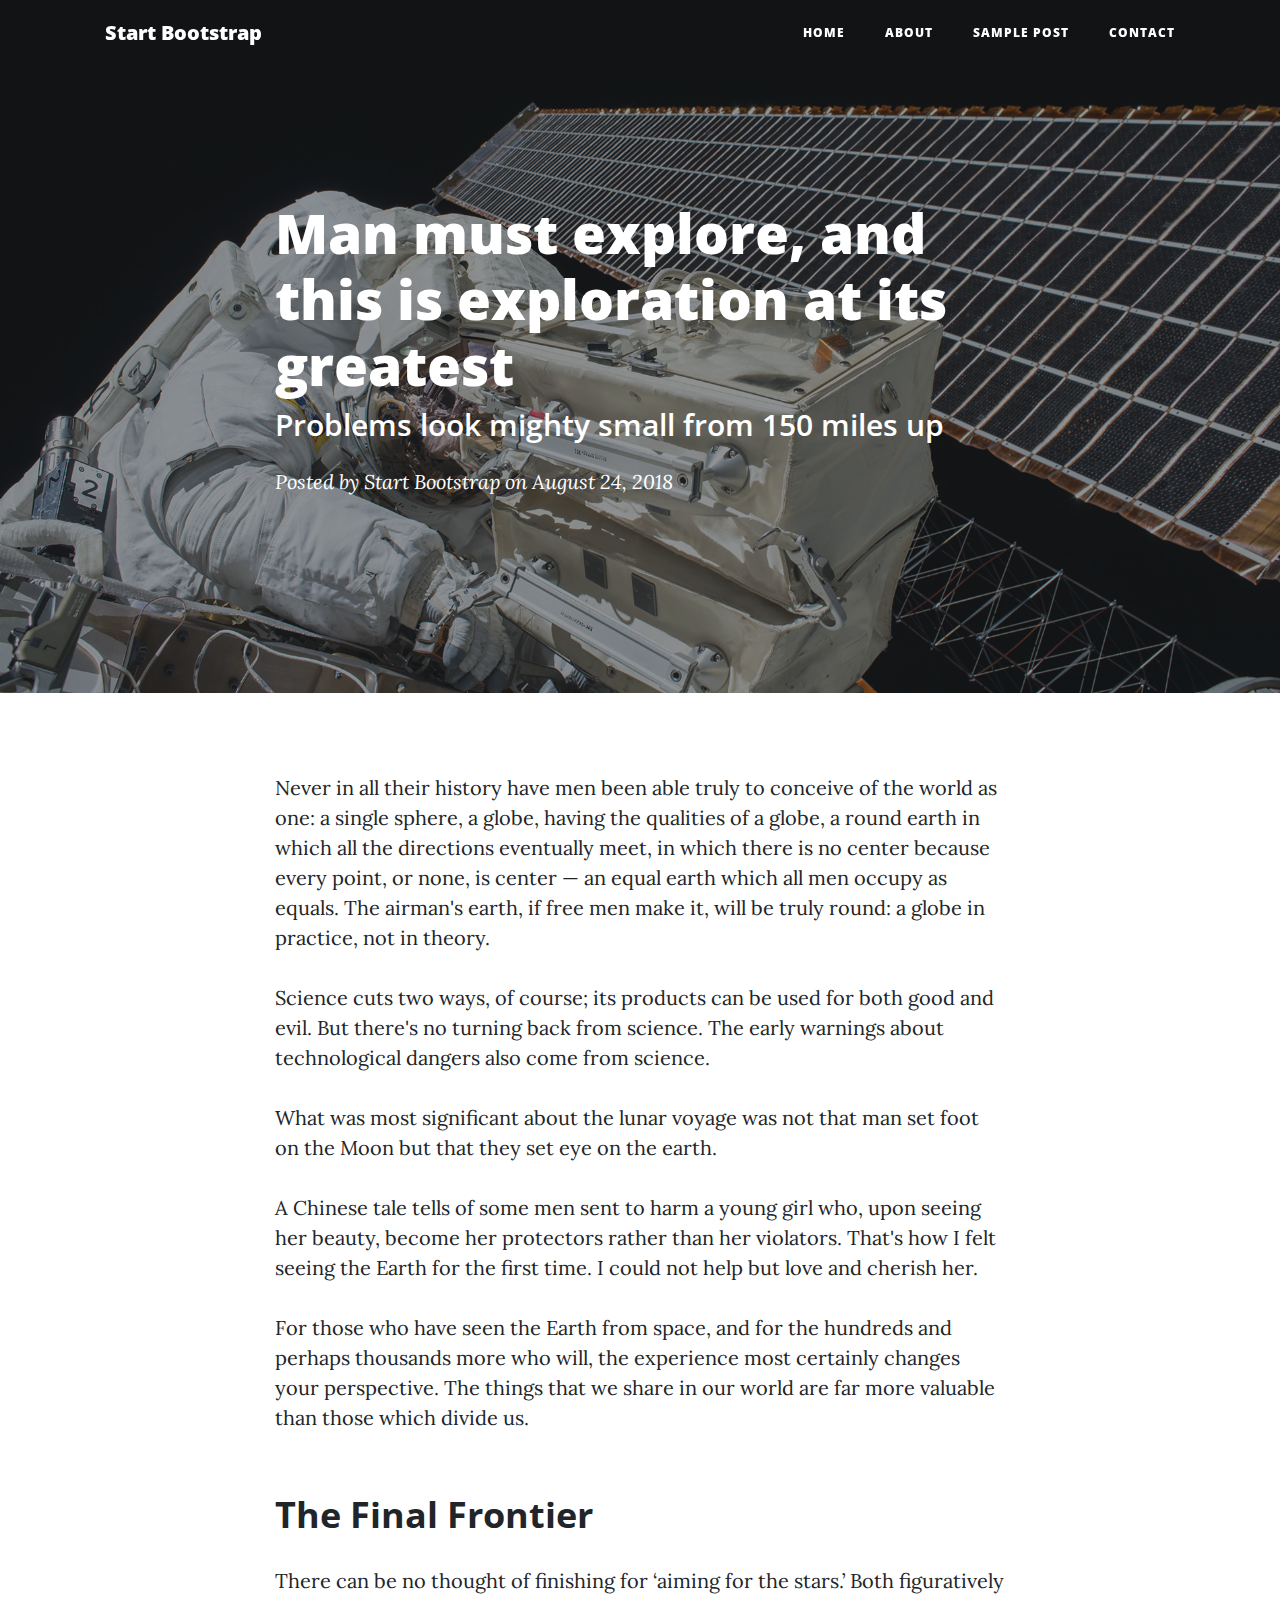
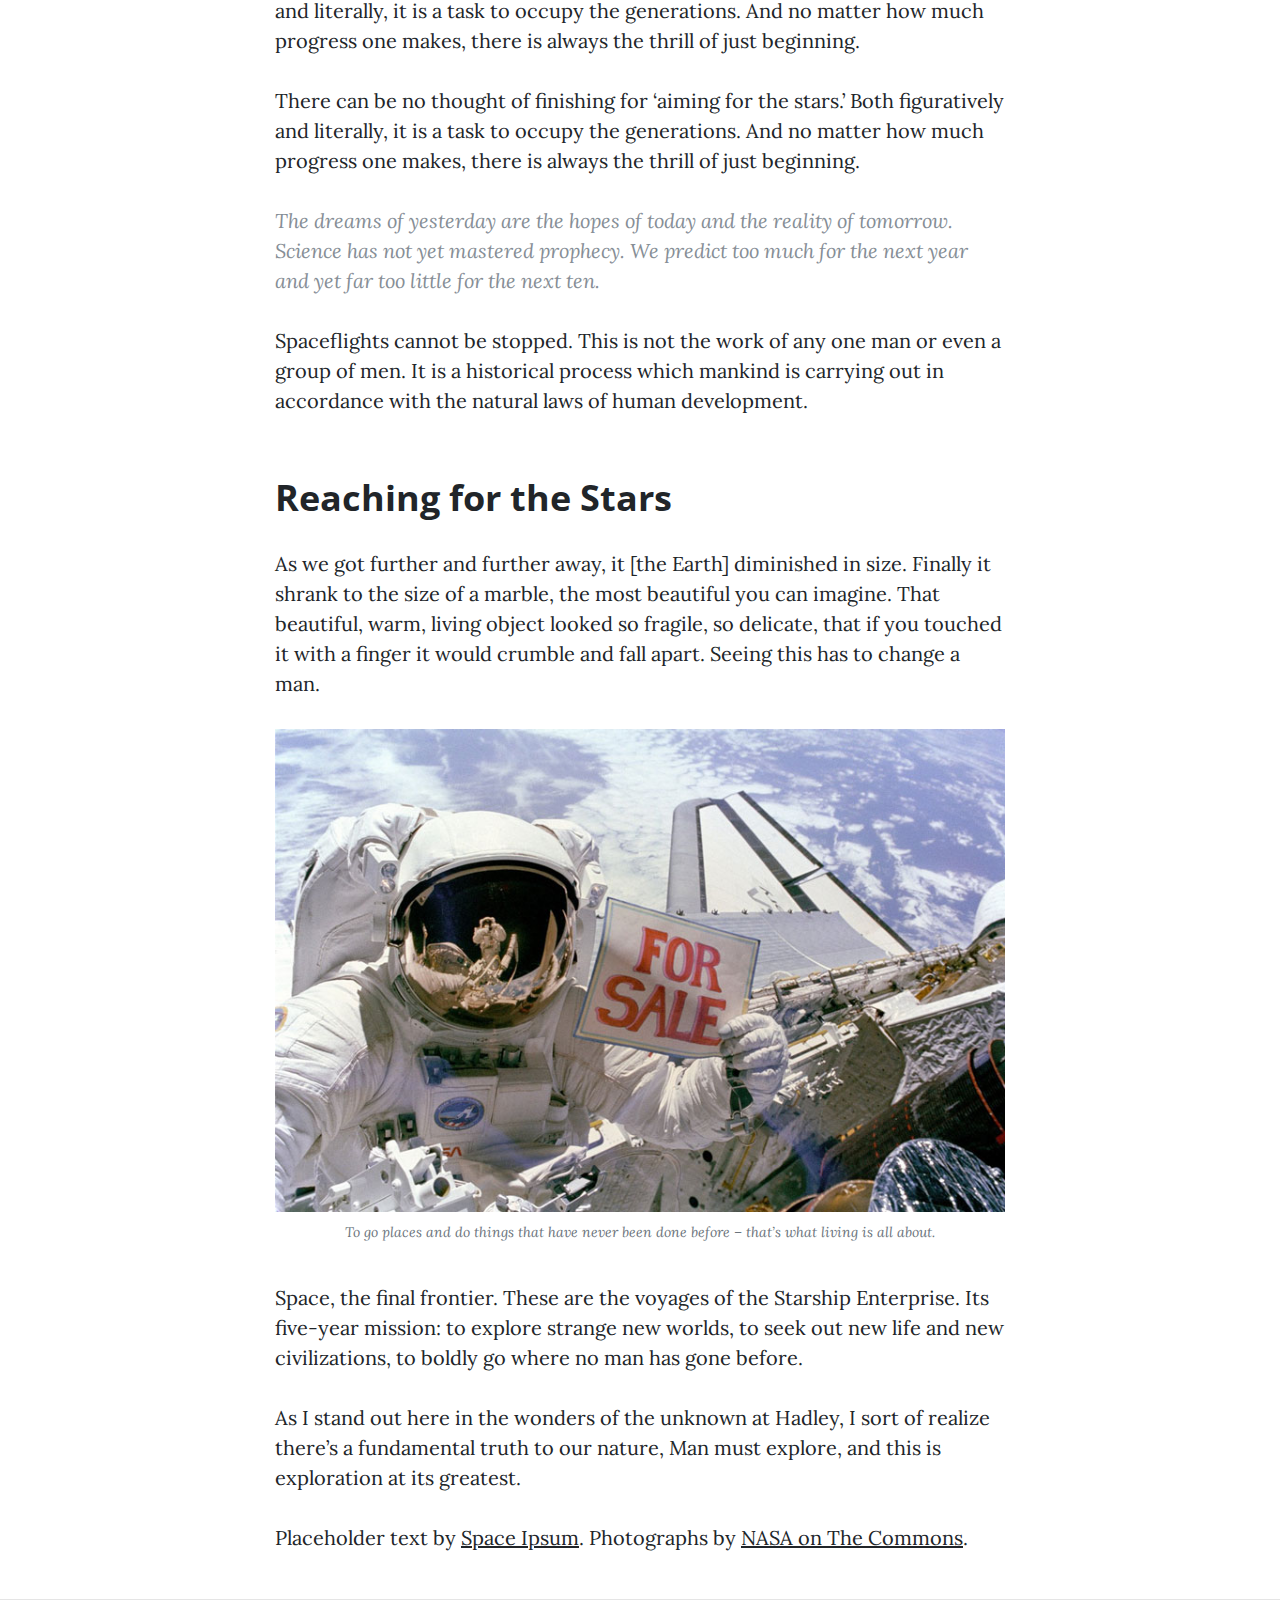
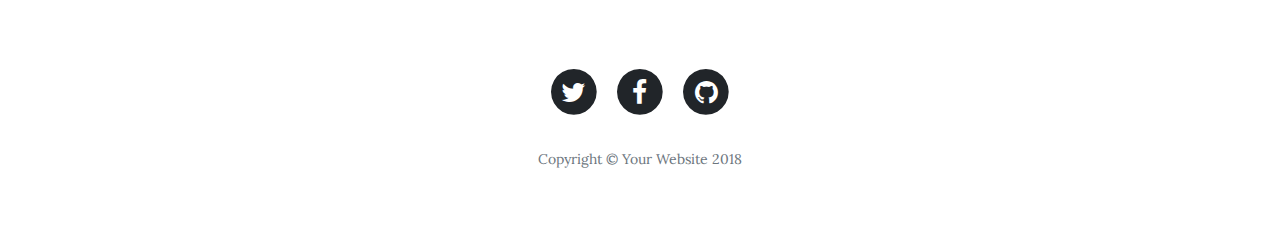
<file: static/startbootstrap-clean-blog-gh-pages/post.html>
<!DOCTYPE html>
<html lang="en">

  <head>

    <meta charset="utf-8">
    <meta name="viewport" content="width=device-width, initial-scale=1, shrink-to-fit=no">
    <meta name="description" content="">
    <meta name="author" content="">

    <title>Clean Blog - Start Bootstrap Theme</title>

    <!-- Bootstrap core CSS -->
    <link href="vendor/bootstrap/css/bootstrap.min.css" rel="stylesheet">

    <!-- Custom fonts for this template -->
    <link href="vendor/font-awesome/css/font-awesome.min.css" rel="stylesheet" type="text/css">
    <link href='https://fonts.googleapis.com/css?family=Lora:400,700,400italic,700italic' rel='stylesheet' type='text/css'>
    <link href='https://fonts.googleapis.com/css?family=Open+Sans:300italic,400italic,600italic,700italic,800italic,400,300,600,700,800' rel='stylesheet' type='text/css'>

    <!-- Custom styles for this template -->
    <link href="css/clean-blog.min.css" rel="stylesheet">

  </head>

  <body>

    <!-- Navigation -->
    <nav class="navbar navbar-expand-lg navbar-light fixed-top" id="mainNav">
      <div class="container">
        <a class="navbar-brand" href="index.html">Start Bootstrap</a>
        <button class="navbar-toggler navbar-toggler-right" type="button" data-toggle="collapse" data-target="#navbarResponsive" aria-controls="navbarResponsive" aria-expanded="false" aria-label="Toggle navigation">
          Menu
          <i class="fa fa-bars"></i>
        </button>
        <div class="collapse navbar-collapse" id="navbarResponsive">
          <ul class="navbar-nav ml-auto">
            <li class="nav-item">
              <a class="nav-link" href="index.html">Home</a>
            </li>
            <li class="nav-item">
              <a class="nav-link" href="about.html">About</a>
            </li>
            <li class="nav-item">
              <a class="nav-link" href="post.html">Sample Post</a>
            </li>
            <li class="nav-item">
              <a class="nav-link" href="contact.html">Contact</a>
            </li>
          </ul>
        </div>
      </div>
    </nav>

    <!-- Page Header -->
    <header class="masthead" style="background-image: url('img/post-bg.jpg')">
      <div class="overlay"></div>
      <div class="container">
        <div class="row">
          <div class="col-lg-8 col-md-10 mx-auto">
            <div class="post-heading">
              <h1>Man must explore, and this is exploration at its greatest</h1>
              <h2 class="subheading">Problems look mighty small from 150 miles up</h2>
              <span class="meta">Posted by
                <a href="#">Start Bootstrap</a>
                on August 24, 2018</span>
            </div>
          </div>
        </div>
      </div>
    </header>

    <!-- Post Content -->
    <article>
      <div class="container">
        <div class="row">
          <div class="col-lg-8 col-md-10 mx-auto">
            <p>Never in all their history have men been able truly to conceive of the world as one: a single sphere, a globe, having the qualities of a globe, a round earth in which all the directions eventually meet, in which there is no center because every point, or none, is center — an equal earth which all men occupy as equals. The airman's earth, if free men make it, will be truly round: a globe in practice, not in theory.</p>

            <p>Science cuts two ways, of course; its products can be used for both good and evil. But there's no turning back from science. The early warnings about technological dangers also come from science.</p>

            <p>What was most significant about the lunar voyage was not that man set foot on the Moon but that they set eye on the earth.</p>

            <p>A Chinese tale tells of some men sent to harm a young girl who, upon seeing her beauty, become her protectors rather than her violators. That's how I felt seeing the Earth for the first time. I could not help but love and cherish her.</p>

            <p>For those who have seen the Earth from space, and for the hundreds and perhaps thousands more who will, the experience most certainly changes your perspective. The things that we share in our world are far more valuable than those which divide us.</p>

            <h2 class="section-heading">The Final Frontier</h2>

            <p>There can be no thought of finishing for ‘aiming for the stars.’ Both figuratively and literally, it is a task to occupy the generations. And no matter how much progress one makes, there is always the thrill of just beginning.</p>

            <p>There can be no thought of finishing for ‘aiming for the stars.’ Both figuratively and literally, it is a task to occupy the generations. And no matter how much progress one makes, there is always the thrill of just beginning.</p>

            <blockquote class="blockquote">The dreams of yesterday are the hopes of today and the reality of tomorrow. Science has not yet mastered prophecy. We predict too much for the next year and yet far too little for the next ten.</blockquote>

            <p>Spaceflights cannot be stopped. This is not the work of any one man or even a group of men. It is a historical process which mankind is carrying out in accordance with the natural laws of human development.</p>

            <h2 class="section-heading">Reaching for the Stars</h2>

            <p>As we got further and further away, it [the Earth] diminished in size. Finally it shrank to the size of a marble, the most beautiful you can imagine. That beautiful, warm, living object looked so fragile, so delicate, that if you touched it with a finger it would crumble and fall apart. Seeing this has to change a man.</p>

            <a href="#">
              <img class="img-fluid" src="img/post-sample-image.jpg" alt="">
            </a>
            <span class="caption text-muted">To go places and do things that have never been done before – that’s what living is all about.</span>

            <p>Space, the final frontier. These are the voyages of the Starship Enterprise. Its five-year mission: to explore strange new worlds, to seek out new life and new civilizations, to boldly go where no man has gone before.</p>

            <p>As I stand out here in the wonders of the unknown at Hadley, I sort of realize there’s a fundamental truth to our nature, Man must explore, and this is exploration at its greatest.</p>

            <p>Placeholder text by
              <a href="http://spaceipsum.com/">Space Ipsum</a>. Photographs by
              <a href="https://www.flickr.com/photos/nasacommons/">NASA on The Commons</a>.</p>
          </div>
        </div>
      </div>
    </article>

    <hr>

    <!-- Footer -->
    <footer>
      <div class="container">
        <div class="row">
          <div class="col-lg-8 col-md-10 mx-auto">
            <ul class="list-inline text-center">
              <li class="list-inline-item">
                <a href="#">
                  <span class="fa-stack fa-lg">
                    <i class="fa fa-circle fa-stack-2x"></i>
                    <i class="fa fa-twitter fa-stack-1x fa-inverse"></i>
                  </span>
                </a>
              </li>
              <li class="list-inline-item">
                <a href="#">
                  <span class="fa-stack fa-lg">
                    <i class="fa fa-circle fa-stack-2x"></i>
                    <i class="fa fa-facebook fa-stack-1x fa-inverse"></i>
                  </span>
                </a>
              </li>
              <li class="list-inline-item">
                <a href="#">
                  <span class="fa-stack fa-lg">
                    <i class="fa fa-circle fa-stack-2x"></i>
                    <i class="fa fa-github fa-stack-1x fa-inverse"></i>
                  </span>
                </a>
              </li>
            </ul>
            <p class="copyright text-muted">Copyright &copy; Your Website 2018</p>
          </div>
        </div>
      </div>
    </footer>

    <!-- Bootstrap core JavaScript -->
    <script src="vendor/jquery/jquery.min.js"></script>
    <script src="vendor/bootstrap/js/bootstrap.bundle.min.js"></script>

    <!-- Custom scripts for this template -->
    <script src="js/clean-blog.min.js"></script>

  </body>

</html>
</file>
<file: static/startbootstrap-clean-blog-gh-pages/css/clean-blog.min.css>
body{font-size:20px;color:#212529;font-family:Lora,'Times New Roman',serif}p{line-height:1.5;margin:30px 0}p a{text-decoration:underline}h1,h2,h3,h4,h5,h6{font-weight:800;font-family:'Open Sans','Helvetica Neue',Helvetica,Arial,sans-serif}a{color:#212529;-webkit-transition:all .2s;-moz-transition:all .2s;transition:all .2s}a:focus,a:hover{color:#0085a1}blockquote{font-style:italic;color:#868e96}.section-heading{font-size:36px;font-weight:700;margin-top:60px}.caption{font-size:14px;font-style:italic;display:block;margin:0;padding:10px;text-align:center;border-bottom-right-radius:5px;border-bottom-left-radius:5px}::-moz-selection{color:#fff;background:#0085a1;text-shadow:none}::selection{color:#fff;background:#0085a1;text-shadow:none}img::selection{color:#fff;background:0 0}img::-moz-selection{color:#fff;background:0 0}#mainNav{position:absolute;border-bottom:1px solid #e9ecef;background-color:#fff;font-family:'Open Sans','Helvetica Neue',Helvetica,Arial,sans-serif}#mainNav .navbar-brand{font-weight:800;color:#343a40}#mainNav .navbar-toggler{font-size:12px;font-weight:800;padding:13px;text-transform:uppercase;color:#343a40}#mainNav .navbar-nav>li.nav-item>a{font-size:12px;font-weight:800;letter-spacing:1px;text-transform:uppercase}@media only screen and (min-width:992px){#mainNav{border-bottom:1px solid transparent;background:0 0}#mainNav .navbar-brand{padding:10px 20px;color:#fff}#mainNav .navbar-brand:focus,#mainNav .navbar-brand:hover{color:rgba(255,255,255,.8)}#mainNav .navbar-nav>li.nav-item>a{padding:10px 20px;color:#fff}#mainNav .navbar-nav>li.nav-item>a:focus,#mainNav .navbar-nav>li.nav-item>a:hover{color:rgba(255,255,255,.8)}}@media only screen and (min-width:992px){#mainNav{-webkit-transition:background-color .2s;-moz-transition:background-color .2s;transition:background-color .2s;-webkit-transform:translate3d(0,0,0);-moz-transform:translate3d(0,0,0);-ms-transform:translate3d(0,0,0);-o-transform:translate3d(0,0,0);transform:translate3d(0,0,0);-webkit-backface-visibility:hidden}#mainNav.is-fixed{position:fixed;top:-67px;-webkit-transition:-webkit-transform .2s;-moz-transition:-moz-transform .2s;transition:transform .2s;border-bottom:1px solid #fff;background-color:rgba(255,255,255,.9)}#mainNav.is-fixed .navbar-brand{color:#212529}#mainNav.is-fixed .navbar-brand:focus,#mainNav.is-fixed .navbar-brand:hover{color:#0085a1}#mainNav.is-fixed .navbar-nav>li.nav-item>a{color:#212529}#mainNav.is-fixed .navbar-nav>li.nav-item>a:focus,#mainNav.is-fixed .navbar-nav>li.nav-item>a:hover{color:#0085a1}#mainNav.is-visible{-webkit-transform:translate3d(0,100%,0);-moz-transform:translate3d(0,100%,0);-ms-transform:translate3d(0,100%,0);-o-transform:translate3d(0,100%,0);transform:translate3d(0,100%,0)}}header.masthead{margin-bottom:50px;background:no-repeat center center;background-color:#868e96;background-attachment:scroll;position:relative;-webkit-background-size:cover;-moz-background-size:cover;-o-background-size:cover;background-size:cover}header.masthead .overlay{position:absolute;top:0;left:0;height:100%;width:100%;background-color:#212529;opacity:.5}header.masthead .page-heading,header.masthead .post-heading,header.masthead .site-heading{padding:200px 0 150px;color:#fff}@media only screen and (min-width:768px){header.masthead .page-heading,header.masthead .post-heading,header.masthead .site-heading{padding:200px 0}}header.masthead .page-heading,header.masthead .site-heading{text-align:center}header.masthead .page-heading h1,header.masthead .site-heading h1{font-size:50px;margin-top:0}header.masthead .page-heading .subheading,header.masthead .site-heading .subheading{font-size:24px;font-weight:300;line-height:1.1;display:block;margin:10px 0 0;font-family:'Open Sans','Helvetica Neue',Helvetica,Arial,sans-serif}@media only screen and (min-width:768px){header.masthead .page-heading h1,header.masthead .site-heading h1{font-size:80px}}header.masthead .post-heading h1{font-size:35px}header.masthead .post-heading .meta,header.masthead .post-heading .subheading{line-height:1.1;display:block}header.masthead .post-heading .subheading{font-size:24px;font-weight:600;margin:10px 0 30px;font-family:'Open Sans','Helvetica Neue',Helvetica,Arial,sans-serif}header.masthead .post-heading .meta{font-size:20px;font-weight:300;font-style:italic;font-family:Lora,'Times New Roman',serif}header.masthead .post-heading .meta a{color:#fff}@media only screen and (min-width:768px){header.masthead .post-heading h1{font-size:55px}header.masthead .post-heading .subheading{font-size:30px}}.post-preview>a{color:#212529}.post-preview>a:focus,.post-preview>a:hover{text-decoration:none;color:#0085a1}.post-preview>a>.post-title{font-size:30px;margin-top:30px;margin-bottom:10px}.post-preview>a>.post-subtitle{font-weight:300;margin:0 0 10px}.post-preview>.post-meta{font-size:18px;font-style:italic;margin-top:0;color:#868e96}.post-preview>.post-meta>a{text-decoration:none;color:#212529}.post-preview>.post-meta>a:focus,.post-preview>.post-meta>a:hover{text-decoration:underline;color:#0085a1}@media only screen and (min-width:768px){.post-preview>a>.post-title{font-size:36px}}.floating-label-form-group{font-size:14px;position:relative;margin-bottom:0;padding-bottom:.5em;border-bottom:1px solid #dee2e6}.floating-label-form-group input,.floating-label-form-group textarea{font-size:1.5em;position:relative;z-index:1;padding:0;resize:none;border:none;border-radius:0;background:0 0;box-shadow:none!important;font-family:Lora,'Times New Roman',serif}.floating-label-form-group input::-webkit-input-placeholder,.floating-label-form-group textarea::-webkit-input-placeholder{color:#868e96;font-family:Lora,'Times New Roman',serif}.floating-label-form-group label{font-size:.85em;line-height:1.764705882em;position:relative;z-index:0;top:2em;display:block;margin:0;-webkit-transition:top .3s ease,opacity .3s ease;-moz-transition:top .3s ease,opacity .3s ease;-ms-transition:top .3s ease,opacity .3s ease;transition:top .3s ease,opacity .3s ease;vertical-align:middle;vertical-align:baseline;opacity:0}.floating-label-form-group .help-block{margin:15px 0}.floating-label-form-group-with-value label{top:0;opacity:1}.floating-label-form-group-with-focus label{color:#0085a1}form .form-group:first-child .floating-label-form-group{border-top:1px solid #dee2e6}footer{padding:50px 0 65px}footer .list-inline{margin:0;padding:0}footer .copyright{font-size:14px;margin-bottom:0;text-align:center}.btn{font-size:14px;font-weight:800;padding:15px 25px;letter-spacing:1px;text-transform:uppercase;border-radius:0;font-family:'Open Sans','Helvetica Neue',Helvetica,Arial,sans-serif}.btn-primary{background-color:#0085a1;border-color:#0085a1}.btn-primary:active,.btn-primary:focus,.btn-primary:hover{color:#fff;background-color:#00657b!important;border-color:#00657b!important}.btn-lg{font-size:16px;padding:25px 35px}
</file>
